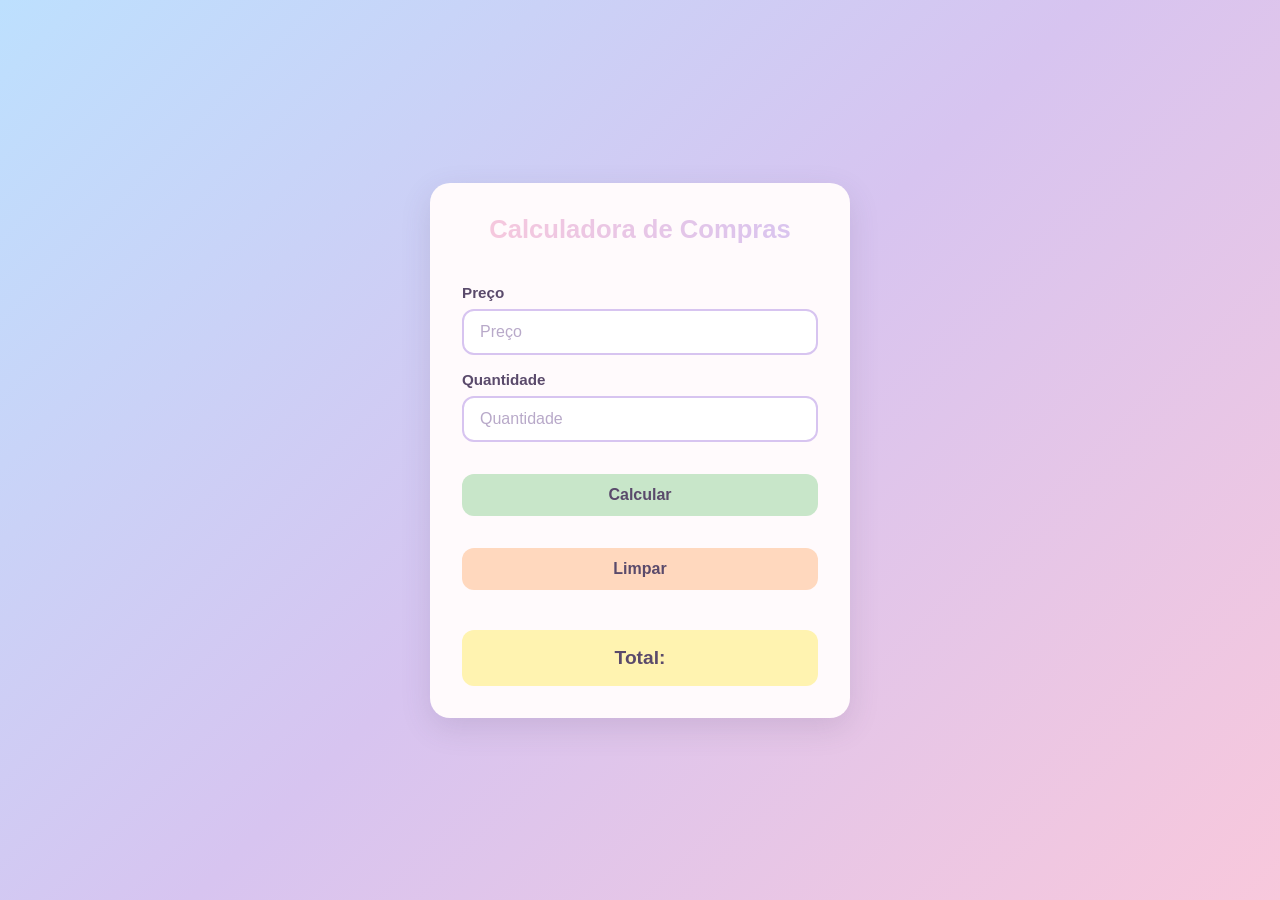
<file: Checkpoint 01/index.html>
<!doctype html>
<html lang="en">
  <head>
    <meta charset="UTF-8" />
    <meta name="viewport" content="width=device-width, initial-scale=1.0" />
    <title>Calculadora de Compras</title>
    <link rel="stylesheet" href="style.css" />
    <script src="script.js" defer></script>
  </head>
  <body>
    <main class="container">
      <h1>Calculadora de Compras</h1>
      <div class="entrada">
        <label xxfor="fullname">Preço</label>
        <input type="number" id="preco" placeholder="Preço" />
        <label xxfor="fullname">Quantidade</label>
        <input type="number" id="qtd" placeholder="Quantidade" />
      </div>

      <div class="btn">
        <button onclick="calcular()">Calcular</button>
      </div>
      <div><button onclick="limpar()">Limpar</button></div>
      <p id="resultado">Total:</p>
    </main>
  </body>
</html>
</file>
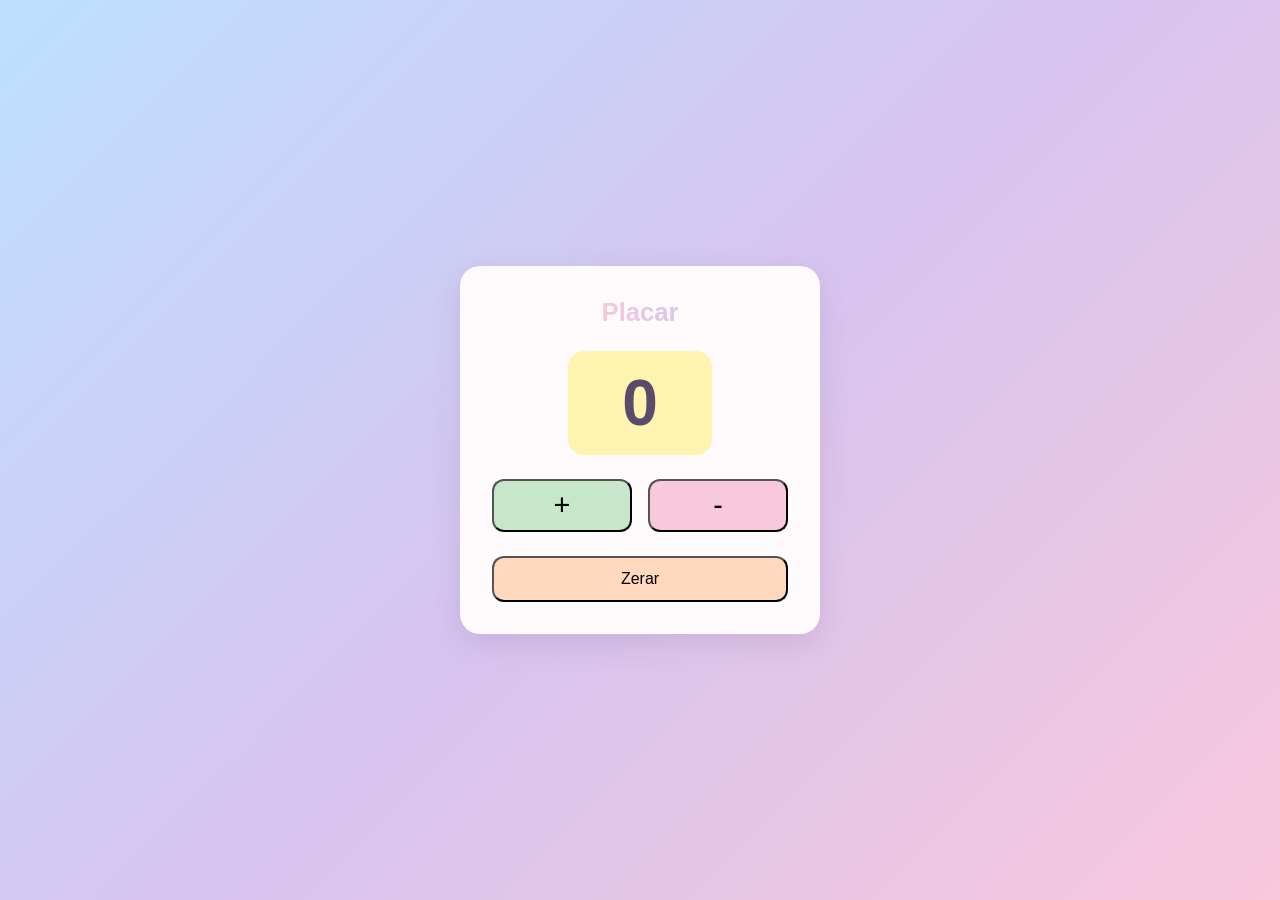
<file: Checkpoint 02/index.html>
<!doctype html>
<html lang="en">
  <head>
    <meta charset="UTF-8" />
    <meta name="viewport" content="width=device-width, initial-scale=1.0" />
    <link rel="stylesheet" href="style.css" />
    <script src="script.js" defer></script>
    <title>Placar</title>
  </head>
  <body>
    <main class="container">
      <h1 class="titulo">Placar</h1>
      <p id="placar"></p>
      <div class="btns">
        <button class="btn-sinais" onclick="adicionar()">+</button>
        <button class="btn-sinais" onclick="subtrair()">-</button>
      </div>
      <button class="btn-zerar" onclick="zerarPlacar()">Zerar</button>
    </main>
  </body>
</html>
</file>
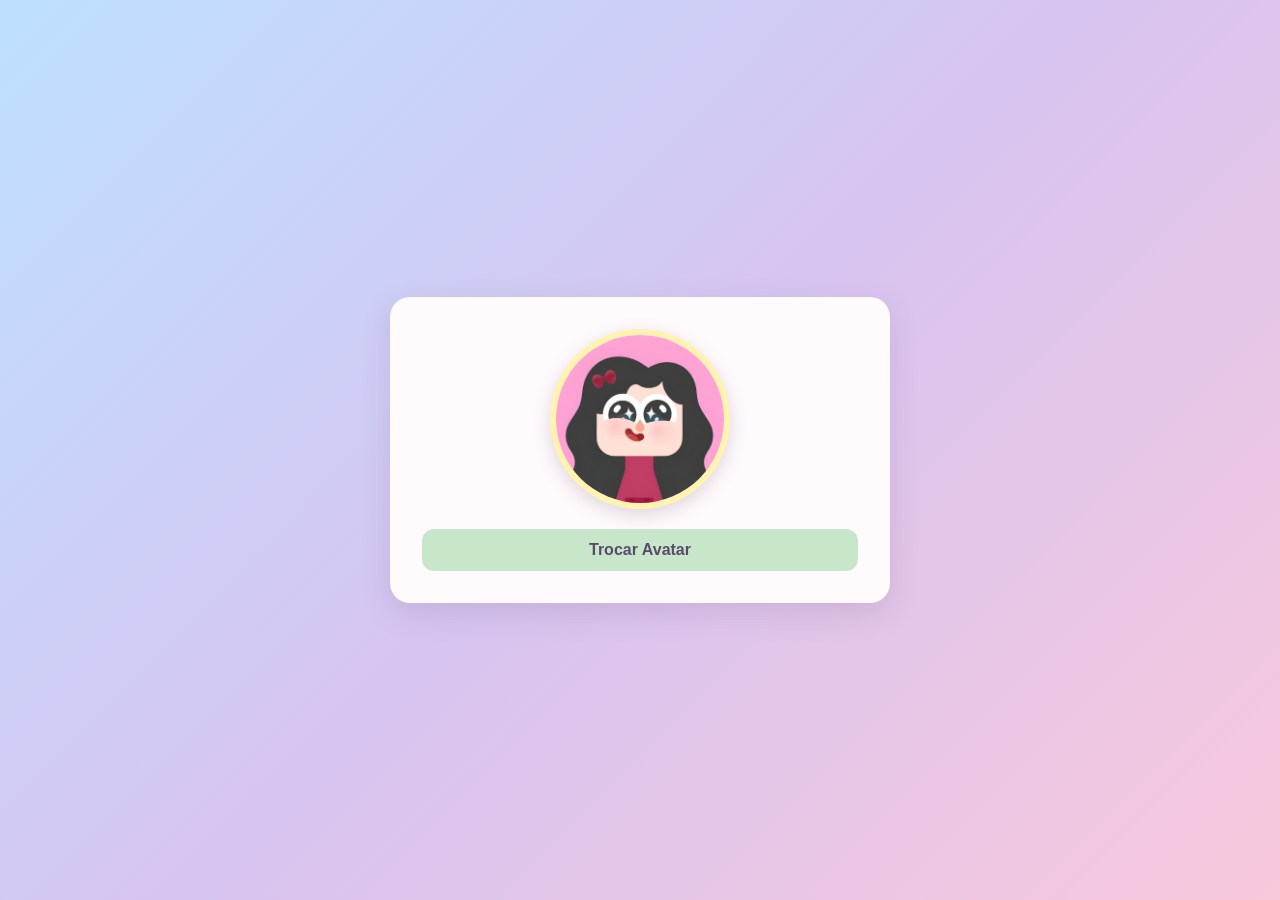
<file: Checkpoint 03/index.html>
<!doctype html>
<html lang="en">
  <head>
    <meta charset="UTF-8" />
    <meta name="viewport" content="width=device-width, initial-scale=1.0" />
    <title>Imagem Dinâmica</title>
    <link rel="stylesheet" href="style.css" />
    <script src="script.js" defer></script>
  </head>
  <body>
    <main class="container">
      <div class="produto">
        <img
          src="./assets/01-avatar.png"
          alt="Avatar 01"
          class="img-container"
          id="minhaImg"
        />
        <button class="btn" onclick="trocarImagem()">Trocar Avatar</button>
      </div>
    </main>
  </body>
</html>
</file>
<file: Checkpoint 01/style.css>
:root {
  --rosa-pastel: #f8c8dc;
  --pessego-pastel: #ffd8be;
  --amarelo-pastel: #fff3b0;
  --verde-pastel: #c8e6c9;
  --azul-pastel: #bde0fe;
  --lilas-pastel: #d7c4f0;
  --texto: #5a4a6b;
  --branco-suave: #fffafc;
}

* {
  box-sizing: border-box;
  margin: 0;
  padding: 0;
}

body {
  min-height: 100vh;

  display: flex;
  justify-content: center;
  align-items: center;

  font-family: "Segoe UI", Roboto, Arial, sans-serif;
  color: var(--texto);
  background: linear-gradient(
    135deg,
    var(--azul-pastel),
    var(--lilas-pastel) 50%,
    var(--rosa-pastel)
  );
  padding: 1rem;
}

.container {
  width: 100%;
  max-width: 420px;
  background-color: var(--branco-suave);
  border-radius: 20px;
  padding: 2rem;
  box-shadow: 0 10px 30px rgba(90, 74, 107, 0.15);

  display: flex;
  flex-direction: column;
  gap: 2rem;
  text-align: center;
}

h1 {
  font-size: 1.6rem;
  color: var(--texto);
  background: linear-gradient(90deg, var(--rosa-pastel), var(--lilas-pastel));
  -webkit-background-clip: text;
  background-clip: text;
  -webkit-text-fill-color: transparent;
}

.entrada {
  display: flex;
  flex-direction: column;
  gap: 0.5rem;
  text-align: left;
}

label {
  font-weight: 600;
  font-size: 0.95rem;
  margin-top: 0.5rem;
}

input {
  width: 100%;
  padding: 0.75rem 1rem;
  font-size: 1rem;
  border: 2px solid var(--lilas-pastel);
  border-radius: 12px;
  background-color: #ffffff;
  color: var(--texto);
  outline: none;
  transition:
    border-color 0.2s,
    box-shadow 0.2s;
}

input::placeholder {
  color: #b8a9c9;
}

input:focus {
  border-color: var(--azul-pastel);
  box-shadow: 0 0 0 4px rgba(189, 224, 254, 0.5);
}

button {
  width: 100%;
  padding: 0.75rem;
  font-size: 1rem;
  font-weight: 600;
  color: var(--texto);
  border: none;
  border-radius: 12px;
  cursor: pointer;
  transition:
    transform 0.15s,
    filter 0.2s;
}

.btn button {
  background-color: var(--verde-pastel);
}

.btn + div button,
div > button {
  background-color: var(--pessego-pastel);
}

button:hover {
  filter: brightness(0.95);
  transform: translateY(-2px);
}

button:active {
  transform: translateY(0);
}

#resultado {
  margin-top: 0.5rem;
  padding: 1rem;
  font-size: 1.2rem;
  font-weight: 600;
  background-color: var(--amarelo-pastel);
  border-radius: 12px;
  min-height: 3.5rem;
  display: flex;
  align-items: center;
  justify-content: center;
}
</file>
<file: Checkpoint 02/style.css>
:root {
  --rosa-pastel: #f8c8dc;
  --pessego-pastel: #ffd8be;
  --amarelo-pastel: #fff3b0;
  --verde-pastel: #c8e6c9;
  --azul-pastel: #bde0fe;
  --lilas-pastel: #d7c4f0;
  --texto: #5a4a6b;
  --branco-suave: #fffafc;
}

* {
  box-sizing: border-box;
  margin: 0;
  padding: 0;
}

body {
  min-height: 100vh;

  display: flex;
  justify-content: center;
  align-items: center;

  font-family: "Segoe UI", Roboto, Arial, sans-serif;
  color: var(--texto);
  background: linear-gradient(
    135deg,
    var(--azul-pastel),
    var(--lilas-pastel) 50%,
    var(--rosa-pastel)
  );
  padding: 1rem;
}

.container {
  width: 100%;
  max-width: 360px;

  background-color: var(--branco-suave);
  border-radius: 20px;
  padding: 2rem;
  box-shadow: 0 10px 30px rgba(90, 74, 107, 0.15);

  display: flex;
  flex-direction: column;
  align-items: center;
  gap: 1.5rem;
  text-align: center;
}
.titulo {
  font-size: 1.6rem;
  background: linear-gradient(90deg, var(--rosa-pastel), var(--lilas-pastel));
  -webkit-background-clip: text;
  background-clip: text;
  -webkit-text-fill-color: transparent;
}

#placar {
  font-size: 4rem;
  font-weight: 700;
  line-height: 1;
  min-width: 9rem;
  padding: 1.25rem 1.5rem;
  background-color: var(--amarelo-pastel);
  border-radius: 16px;
  color: var(--texto);
  font-variant-numeric: tabular-nums;
}

.btns {
  display: flex;
  gap: 1rem;
  width: 100%;
}

button:hover {
  filter: brightness(0.95);
  transform: translateY(-2px);
}

button:active {
  transform: translateY(0);
}

.btn-sinais {
  flex: 1;
  font-size: 1.8rem;
  padding: 0.5rem 0;
  border-radius: 12px;
}

.btn-sinais:first-child {
  background-color: var(--verde-pastel);
}

.btn-sinais:last-child {
  background-color: var(--rosa-pastel);
}

.btn-zerar {
  width: 100%;
  padding: 0.75rem;
  font-size: 1rem;
  border-radius: 12px;
  background-color: var(--pessego-pastel);
}
</file>
<file: Checkpoint 03/style.css>
:root {
  --rosa-pastel: #f8c8dc;
  --pessego-pastel: #ffd8be;
  --amarelo-pastel: #fff3b0;
  --verde-pastel: #c8e6c9;
  --azul-pastel: #bde0fe;
  --lilas-pastel: #d7c4f0;
  --texto: #5a4a6b;
  --branco-suave: #fffafc;
}

* {
  box-sizing: border-box;
  margin: 0;
  padding: 0;
}

body {
  min-height: 100vh;
  display: flex;
  justify-content: center;
  align-items: center;
  font-family: "Segoe UI", Roboto, Arial, sans-serif;
  color: var(--texto);
  background: linear-gradient(
    135deg,
    var(--azul-pastel),
    var(--lilas-pastel) 50%,
    var(--rosa-pastel)
  );
  padding: 1rem;
}

.container {
  width: 100%;
  max-width: 500px;
  background-color: var(--branco-suave);
  border-radius: 20px;
  padding: 2rem;
  box-shadow: 0 10px 30px rgba(90, 74, 107, 0.15);
  display: flex;
  flex-direction: column;
  align-items: center;
  gap: 1.5rem;
  text-align: center;
}

.produto {
  display: flex;
  flex-direction: column;
  align-items: center;
  gap: 1.25rem;
  width: 100%;
}

.btn {
  font-family: inherit;
  font-weight: 600;
  color: var(--texto);
  border: none;
  cursor: pointer;
  transition:
    transform 0.15s,
    filter 0.2s;
}

button:hover {
  filter: brightness(0.95);
  transform: translateY(-2px);
}

button:active {
  transform: translateY(0);
}

.btn {
  width: 100%;
  padding: 0.75rem;
  font-size: 1rem;
  border-radius: 12px;
  background-color: var(--verde-pastel);
}

.img-container {
  width: 180px;
  height: 180px;
  object-fit: cover;
  border-radius: 50%;
  border: 6px solid var(--amarelo-pastel);
  box-shadow: 0 6px 18px rgba(90, 74, 107, 0.2);
  background-color: var(--lilas-pastel);
}
</file>
